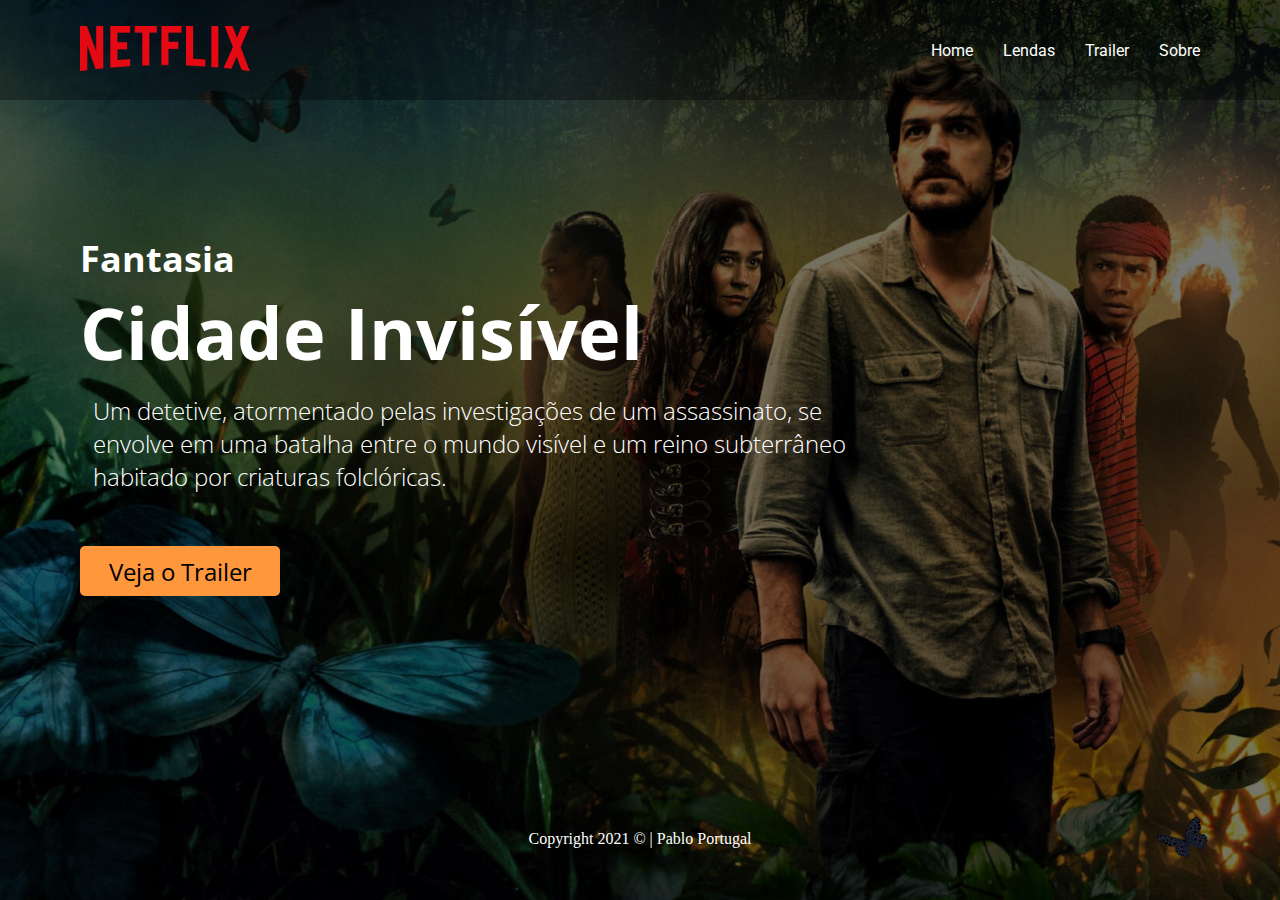
<file: index.html>
<!DOCTYPE html>
<html lang="pt-BR">
    <head>
        <meta charset="UTF-8" />
        <meta http-equiv="X-UA-Compatible" content="IE=edge" />
        <meta name="viewport" content="width=device-width, initial-scale=1.0" />
        <link rel="preconnect" href="https://fonts.googleapis.com" />
        <link rel="preconnect" href="https://fonts.gstatic.com" crossorigin />
        <link
            href="https://fonts.googleapis.com/css2?family=Open+Sans:ital,wght@0,300;0,400;0,700;0,800;1,300;1,400&family=Roboto:wght@100;400&display=swap"
            rel="stylesheet"
        />
        <link rel="stylesheet" href="./css/reset.css" />
        <link rel="stylesheet" href="./css/style.css" />
        <link rel="stylesheet" href="./css/header.css" />
        <link rel="stylesheet" href="./css/main.css" />
        <link rel="stylesheet" href="./css/footer.css" />
        <link rel="stylesheet" href="./css/borboleta.css" />
        <title>Cidade Invisível</title>
    </head>
    <body>
        <header>
            <a class="logo" href="https://netflix.com/" target="_blank">
                <img src="./img/logo.png" alt="Logo netflix" />
            </a>
            <nav class="menu">
                <ul class="dropdown-menu">
                    <li><a href="index.html">Home</a></li>
                    <li><a href="#">Lendas</a>
                    <ul class="dropdown-submenu">
                        <li><a href="boto.html">Boto</a></li>
                        <li><a href="#">Cuca</a></li>
                        <li><a href="boto.html">Curupira</a></li>
                        <li><a href="#">Saci</a></li>
                    </ul>
                </li>
                    <li>
                        <a href="https://youtu.be/GodwQKNXIYk" target="_blank">
                            Trailer
                        </a>
                    </li>
                    <li><a href="sobre.html">Sobre</a></li>
                </ul>
            </nav>
        </header>
        <main>
            <h2>Fantasia</h2>
            <h1>Cidade Invisível</h1>
            <p>
                Um detetive, atormentado pelas investigações de um assassinato,
                se envolve em uma batalha entre o mundo visível e um reino
                subterrâneo habitado por criaturas folclóricas.
            </p>
            <a href="https://youtu.be/GodwQKNXIYk" target="_blank">
                Veja o Trailer
            </a>
        </main>
        <footer>Copyright 2021 © | Pablo Portugal </footer>
        <img src="./img/butterfly.gif" class="borboleta" alt="" />
    </body>
</html>
</file>
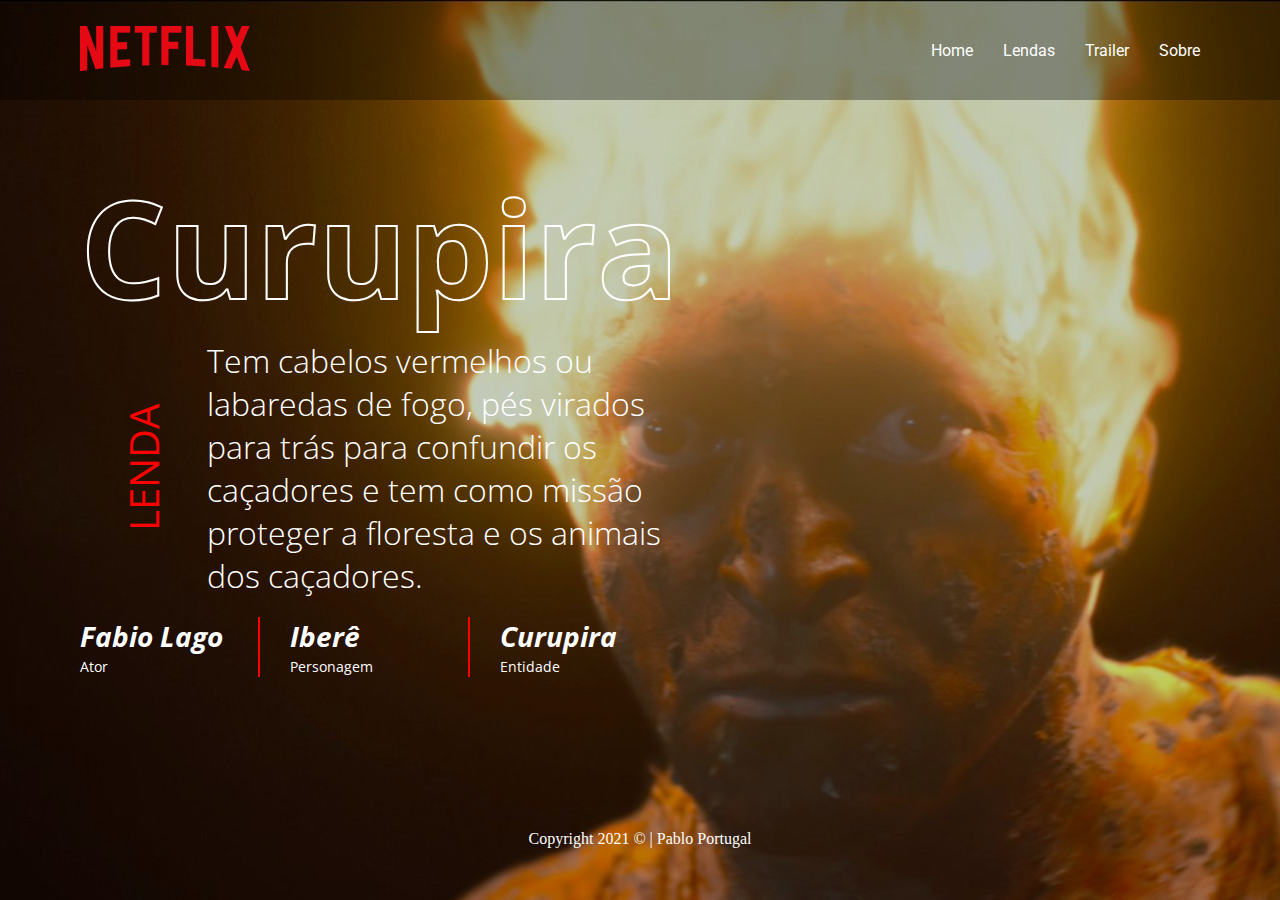
<file: curupira.html>
<!DOCTYPE html>
<html lang="en">
    <head>
        <meta charset="UTF-8" />
        <meta name="viewport" content="width=device-width, initial-scale=1.0" />
        <title>Curupira</title>

        <link rel="preconnect" href="https://fonts.googleapis.com" />
        <link rel="preconnect" href="https://fonts.gstatic.com" crossorigin />
        <link
            href="https://fonts.googleapis.com/css2?family=Open+Sans:ital,wght@0,300;0,400;0,700;0,800;1,300;1,400&family=Roboto:wght@100;400&display=swap"
            rel="stylesheet"
        />

        <link rel="stylesheet" href="css/reset.css"/>
        <link rel="stylesheet" href="css/styleCurupira.css"/>
        <link rel="stylesheet" href="css/mainCurupira.css"/>
        <link rel="stylesheet" href="css/header.css"/>
        <link rel="stylesheet" href="css/footer.css"/>
    </head>
    <body>
        <header>
            <a class="logo" href="https://netflix.com/" target="_blank">
                <img src="./img/logo.png" alt="Logo netflix" />
            </a>
            <nav class="menu">
                <ul class="dropdown-menu">
                    <li><a href="index.html">Home</a></li>
                    <li><a href="#">Lendas</a>
                    <ul class="dropdown-submenu">
                        <li><a href="boto.html">Boto</a></li>
                        <li><a href="#">Cuca</a></li>
                        <li><a href="curupira.html">Curupira</a></li>
                        <li><a href="#">Saci</a></li>
                    </ul>
                </li>
                    <li>
                        <a href="https://youtu.be/GodwQKNXIYk" target="_blank">
                            Trailer
                        </a>
                    </li>
                    <li><a href="">Sobre</a></li>
                </ul>
            </nav>
        </header>

        <main>
            <h1>Curupira</h1>
            <div class="container">
            <div class="container_H2"><h2>LENDA</h2></div> 
                <p> Tem cabelos vermelhos ou labaredas de fogo, pés virados para trás para confundir os caçadores e tem como missão proteger a floresta e os animais dos caçadores. 
                </p>
            </div>

            <ul class="info"> 
                <li>
                    <h3>Fabio Lago</h3>
                    <span>Ator</span>
                </li>
                
                <li>
                    <h3>Iberê</h3>
                    <span>Personagem</span>
                </li>

                <li>
                    <h3>Curupira</h3>
                    <span>Entidade</span>
                </li>
            </ul>
            
        </main>

        <footer><span>Copyright 2021 &copy; | Pablo Portugal</span></footer>

    </body>
</html>
</file>
<file: css/style.css>
body {
    width: 100vw;
    height: 100vh;
    background-image: url(../img/cidadeinvisivel.png);
    background-size: cover;
    background-position: right top;
    background-color: #0008;
    background-blend-mode: darken;
    display: flex;
    flex-direction: column;
}
</file>
<file: css/header.css>
header {
    background-color: #0005;
    height: 100px;
    display: flex;
    justify-content: space-between;
    align-items: center;
    padding: 0 80px;
    position: absolute;
    width: 100vw;
    top: 0px;
}

.menu > ul {
    display: flex;
    list-style: none;
    gap: 30px;
}

.dropdown-menu > li:hover .dropdown-submenu {
    display: flex;
}

.menu a {
    display: flex;
    align-items: center;
    color: #fff;
    text-decoration: none;
    font-family: 'Roboto', sans-serif;
    transition: color 0.6s;
}

.dropdown-submenu{
    position: absolute;
    display: none;
    gap: 10px;
    flex-direction: column;
    list-style: none;
    background-color: #000a;
    top: 60px;
    width: 100px;
    height: 120px;
    padding: 10px;
}

.dropdown-submenu li{
    padding-left: 10px;
}


.dropdown-submenu li:hover{
    background-color: red;
}

.dropdown-submenu a:hover{
    color: white;
}
</file>
<file: css/main.css>
main {
    flex-grow: 1;
    display: flex;
    flex-direction: column;
    justify-content: center;
    padding: 0 80px;
    color: #fff;
    font-family: 'Open Sans', sans-serif;
}

main h2 {
    font-size: 2.25rem;
}
main h1 {
    font-size: 4.5rem;
}

main p {
    width: 800px;
    font-size: 1.5rem;
    font-weight: 100;
    margin: 13px;
}

main a {
    display: flex;
    justify-content: center;
    align-items: center;
    width: 200px;
    height: 50px;
    background-color: #ff973d;
    color: #000;
    text-decoration: none;
    border-radius: 5px;
    font-size: 1.5rem;
    transition: all 0.5s;
    margin-top: 40px;
}
main a:hover {
    border: 1px solid #ff973d;
    background-color: #000;
    color: #fff;
}
</file>
<file: css/footer.css>
footer {
    height: 70px;
    color: #fff;
    text-align: center;
}
</file>
<file: css/borboleta.css>
.borboleta {
    position: absolute;
    width: 60px;
    top: 90vh;
    left: 90vw;
    filter: brightness(20%);
    animation: voar 20s linear infinite;
    z-index: -1;
}

@keyframes voar {
    0% {
        transform: translate(0, 0);
    }
    100% {
        transform: translate(-90vw, -90vh);
    }
}
</file>
<file: css/styleCurupira.css>
body {
    background-image: url("../img/lendas_curupira_bg.png");
    background-size: cover;
    background-position: right top;
    background-color: #13312c40;
    background-blend-mode: darken;

    width: 100vw;
    height: 100vh;

    display: flex;
    flex-direction: column;
    justify-content: space-between;
}
</file>
<file: css/mainCurupira.css>
main {
    flex-grow: 1;

    font-family: "Open Sans", sans-serif;
    color: white;

    display: flex;
    flex-direction: column;
    justify-content: center;

    padding: 0px 80px;
}

main h1 {

    -webkit-text-stroke-width: 2px;
    -webkit-text-stroke-color: white;
    font-size: 8.5rem; 
    color: transparent;
    
}

main h2 {
    font-size: 2.5rem;
    font-weight: 400;
    color: red;
    transform: rotate(-90deg);
}

main p {
    width: 500px;
    font-size: 2rem;
    font-weight: 100;
    display: flex;
}

.container {
    display: flex;
    align-items: center;
    justify-content: flex-start;
}

main .info{
    list-style: none;

    width: 600px;
    margin-top: 20px;

    display: flex;
    flex-direction: row;
    justify-content: space-between;

}

main .info li{
    border-right-style: solid;
    border-right-color: red;
    border-right-width: 2px;

    width: 30%;
}

main .info li:nth-child(3) {
    border-right-style: none;
}

main .info li h3 {
    font-style: italic;
    font-size: 1.75rem;
}

main .info li span {
    font-size: 0.9rem;
}
</file>
